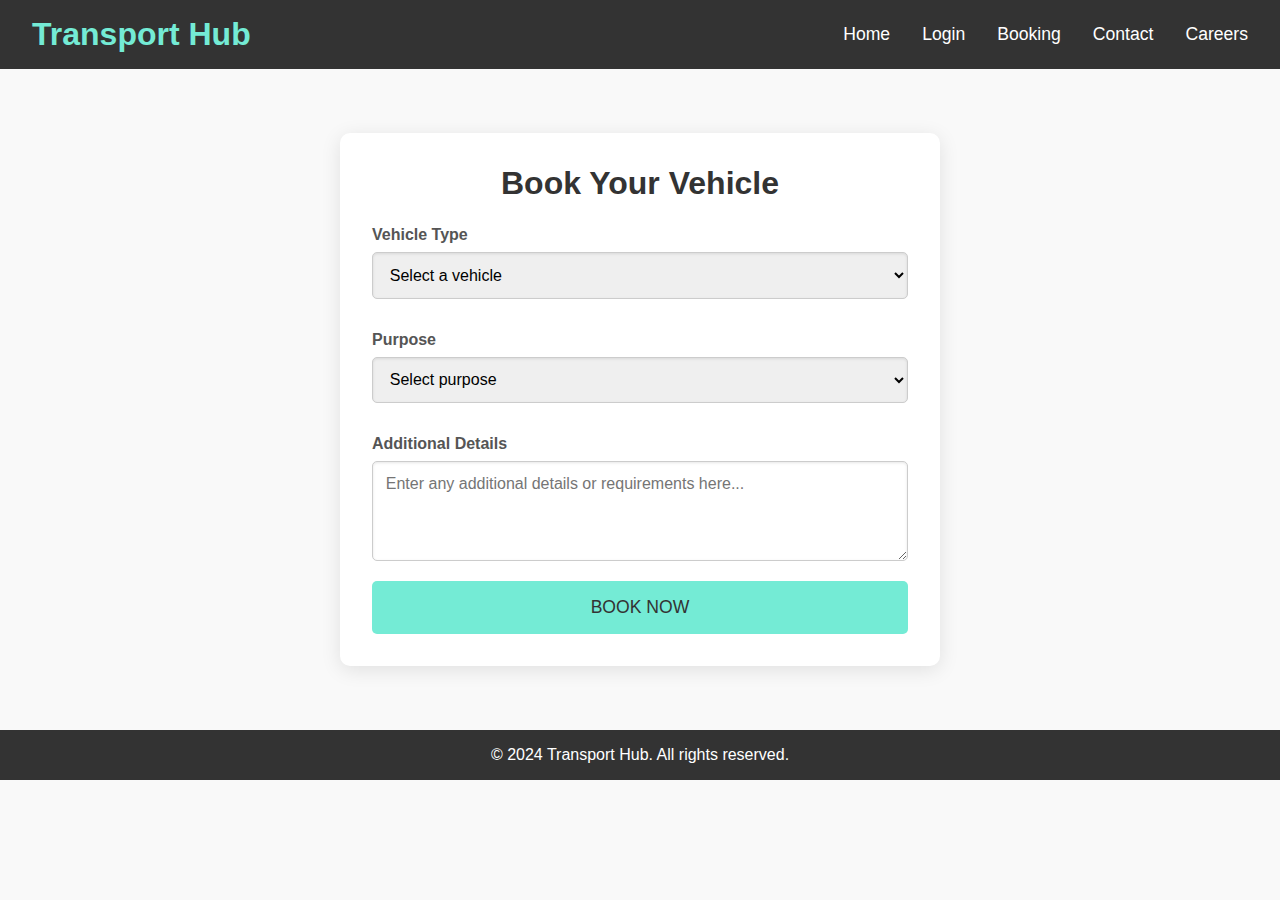
<file: Booking.html>
<!DOCTYPE html>
<html lang="en">
<head>
    <meta charset="UTF-8">
    <meta name="viewport" content="width=device-width, initial-scale=1.0">
    <title>Booking - Transport Hub</title>
    <link rel="stylesheet" href="booking.css">
</head>
<body>
    <header>
        <div class="logo">
            <h1>Transport Hub</h1>
        </div>
        <nav>
            <ul>
                <li><a href="index.html">Home</a></li>
                <li><a href="login.html">Login</a></li>
                <li><a href="booking.html">Booking</a></li>
                <li><a href="contact.html">Contact</a></li>
                <li><a href="Careers.html">Careers</a></li>
            </ul>
        </nav>
    </header>

    <section class="booking-form">
        <div class="container">
            <h2>Book Your Vehicle</h2>
            <form action="/submit-booking" method="POST">
                <label for="vehicle-type">Vehicle Type</label>
                <select id="vehicle-type" name="vehicle-type" required>
                    <option value="" disabled selected>Select a vehicle</option>
                    <option value="bus">Bus</option>
                    <option value="truck">Truck</option>
                    <option value="taxi">Taxi</option>
                    <option value="crane">Crane</option>
                    <option value="forklift">Forklift</option>
                </select>

                <label for="purpose">Purpose</label>
                <select id="purpose" name="purpose" required>
                    <option value="" disabled selected>Select purpose</option>
                    <option value="travel">Travel</option>
                    <option value="company">Company Work</option>
                    <option value="other">Other</option>
                </select>

                <label for="details">Additional Details</label>
                <textarea id="details" name="details" rows="4" placeholder="Enter any additional details or requirements here..."></textarea>

                <button type="submit" class="submit-button">Book Now</button>
            </form>
        </div>
    </section>

    <footer>
        <p>&copy; 2024 Transport Hub. All rights reserved.</p>
    </footer>
</body>
</html>
</file>
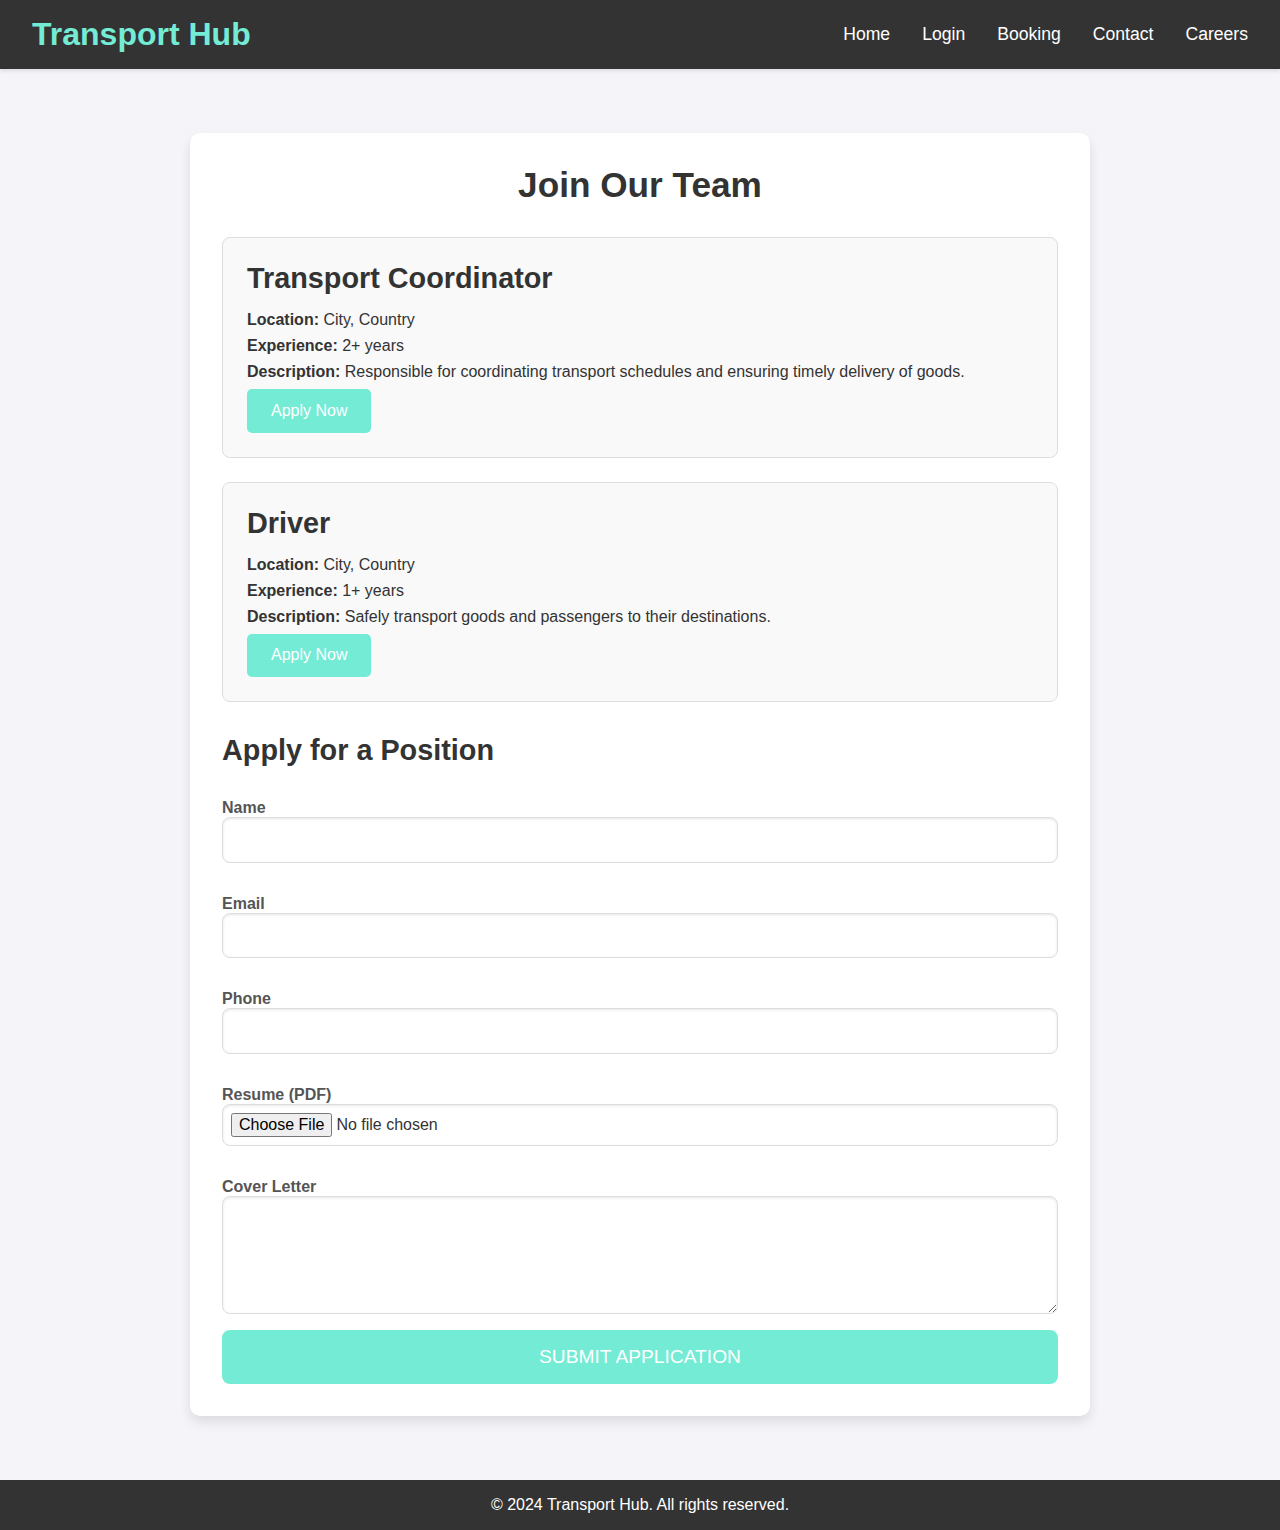
<file: Careers.html>
<!DOCTYPE html>
<html lang="en">
<head>
    <meta charset="UTF-8">
    <meta name="viewport" content="width=device-width, initial-scale=1.0">
    <title>Careers - Transport Hub</title>
    <link rel="stylesheet" href="career.css">
</head>
<body>
    <header>
        <div class="logo">
            <h1>Transport Hub</h1>
        </div>
        <nav>
            <ul>
                <li><a href="index.html">Home</a></li>
                <li><a href="login.html">Login</a></li>
                <li><a href="booking.html">Booking</a></li>
                <li><a href="contact.html">Contact</a></li>
                <li><a href="career.html">Careers</a></li>
            </ul>
        </nav>
    </header>

    <section class="career-section">
        <div class="container">
            <h2>Join Our Team</h2>
            <div class="job-listings">
                <div class="job">
                    <h3>Transport Coordinator</h3>
                    <p><strong>Location:</strong> City, Country</p>
                    <p><strong>Experience:</strong> 2+ years</p>
                    <p><strong>Description:</strong> Responsible for coordinating transport schedules and ensuring timely delivery of goods.</p>
                    <a href="#apply-form" class="apply-button">Apply Now</a>
                </div>
                <div class="job">
                    <h3>Driver</h3>
                    <p><strong>Location:</strong> City, Country</p>
                    <p><strong>Experience:</strong> 1+ years</p>
                    <p><strong>Description:</strong> Safely transport goods and passengers to their destinations.</p>
                    <a href="#apply-form" class="apply-button">Apply Now</a>
                </div>
                <!-- Add more job listings here -->
            </div>

            <div id="apply-form" class="application-form">
                <h3>Apply for a Position</h3>
                <form id="career-form">
                    <label for="applicant-name">Name</label>
                    <input type="text" id="applicant-name" name="applicant-name" required>

                    <label for="applicant-email">Email</label>
                    <input type="email" id="applicant-email" name="applicant-email" required>

                    <label for="applicant-phone">Phone</label>
                    <input type="tel" id="applicant-phone" name="applicant-phone" required>

                    <label for="resume">Resume (PDF)</label>
                    <input type="file" id="resume" name="resume" accept=".pdf" required>

                    <label for="cover-letter">Cover Letter</label>
                    <textarea id="cover-letter" name="cover-letter" rows="5" required></textarea>

                    <button type="submit" class="submit-button">Submit Application</button>
                </form>
            </div>
        </div>
    </section>

    <footer>
        <p>&copy; 2024 Transport Hub. All rights reserved.</p>
    </footer>

    <script src="career.js"></script>
</body>
</html>
</file>
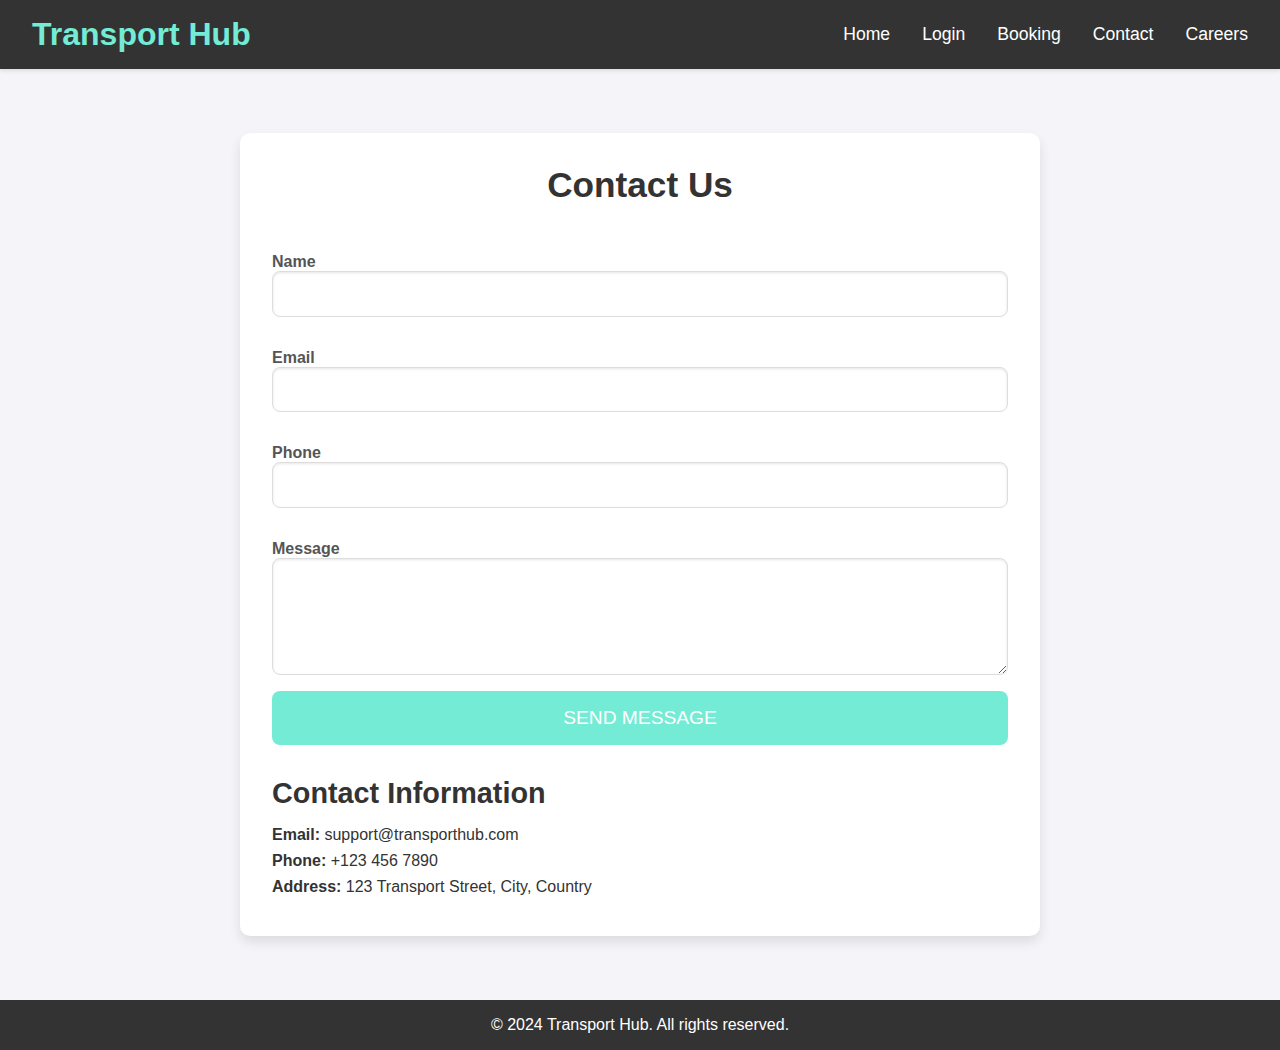
<file: contact.html>
<!DOCTYPE html>
<html lang="en">
<head>
    <meta charset="UTF-8">
    <meta name="viewport" content="width=device-width, initial-scale=1.0">
    <title>Contact Us - Transport Hub</title>
    <link rel="stylesheet" href="contact.css">
</head>
<body>
    <header>
        <div class="logo">
            <h1>Transport Hub</h1>
        </div>
        <nav>
            <ul>
                <li><a href="index.html">Home</a></li>
                <li><a href="login.html">Login</a></li>
                <li><a href="booking.html">Booking</a></li>
                <li><a href="contact.html">Contact</a></li>
                <li><a href="Careers.html">Careers</a></li>
            </ul>
        </nav>
    </header>

    <section class="contact-section">
        <div class="container">
            <h2>Contact Us</h2>
            <form id="contact-form">
                <label for="name">Name</label>
                <input type="text" id="name" name="name" required>

                <label for="email">Email</label>
                <input type="email" id="email" name="email" required>

                <label for="phone">Phone</label>
                <input type="tel" id="phone" name="phone" required>

                <label for="message">Message</label>
                <textarea id="message" name="message" rows="5" required></textarea>

                <button type="submit" class="submit-button">Send Message</button>
            </form>

            <div class="contact-info">
                <h3>Contact Information</h3>
                <p><strong>Email:</strong> support@transporthub.com</p>
                <p><strong>Phone:</strong> +123 456 7890</p>
                <p><strong>Address:</strong> 123 Transport Street, City, Country</p>
            </div>
        </div>
    </section>

    <footer>
        <p>&copy; 2024 Transport Hub. All rights reserved.</p>
    </footer>

    <script src="contact.js"></script>
</body>
</html>
</file>
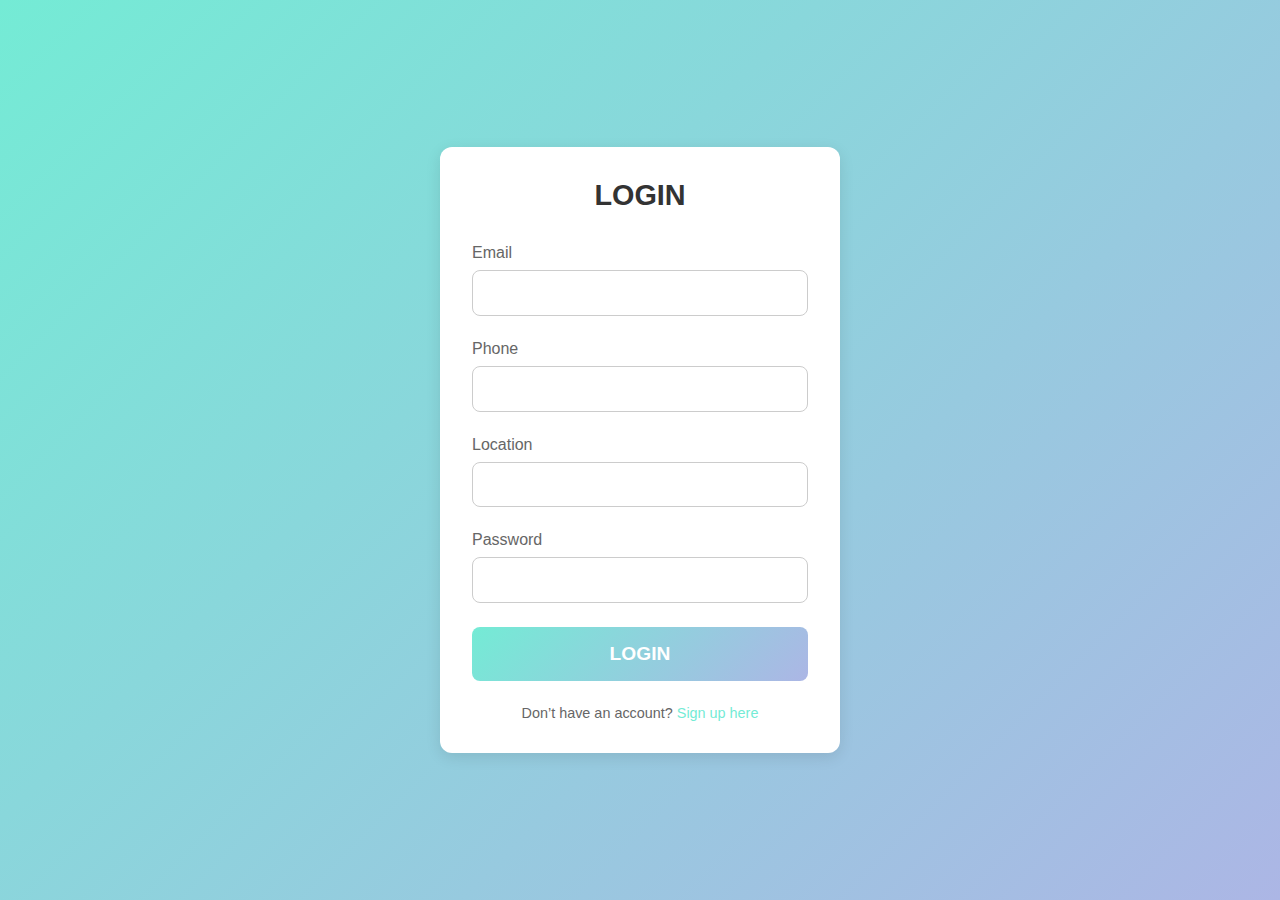
<file: login.html>
<!DOCTYPE html>
<html lang="en">
<head>
    <meta charset="UTF-8">
    <meta name="viewport" content="width=device-width, initial-scale=1.0">
    <title>Login - Transport Hub</title>
    <link rel="stylesheet" href="login.css">
</head>
<body>
    <div class="login-container">
        <div class="login-box">
            <h2>Login</h2>
            <form action="/login" method="POST">
                <div class="input-group">
                    <label for="email">Email</label>
                    <input type="email" id="email" name="email" required>
                </div>

                <div class="input-group">
                    <label for="phone">Phone</label>
                    <input type="tel" id="phone" name="phone" required>
                </div>

                <div class="input-group">
                    <label for="location">Location</label>
                    <input type="text" id="location" name="location" required>
                </div>

                <div class="input-group">
                    <label for="password">Password</label>
                    <input type="password" id="password" name="password" required>
                </div>

                <button type="submit" class="login-btn">Login</button>
            </form>

            <p class="signup-text">Don’t have an account? <a href="#">Sign up here</a></p>
        </div>
    </div>
</body>
</html>
</file>
<file: booking.css>
/* General Reset */
* {
    margin: 0;
    padding: 0;
    box-sizing: border-box;
    font-family: 'Arial', sans-serif;
}

body {
    background-color: #f9f9f9;
    color: #333;
    font-size: 16px;
}

/* Header Styling */
header {
    background-color: #333;
    padding: 1rem 2rem;
    display: flex;
    justify-content: space-between;
    align-items: center;
    color: white;
}

header .logo h1 {
    font-size: 2rem;
    color: #74ebd5;
}

header nav ul {
    list-style: none;
    display: flex;
}

header nav ul li {
    margin-left: 2rem;
}

header nav ul li a {
    text-decoration: none;
    color: white;
    font-size: 1.1rem;
    transition: color 0.3s ease;
}

header nav ul li a:hover {
    color: #74ebd5;
}

/* Booking Form Section */
.booking-form {
    padding: 4rem 2rem;
    display: flex;
    justify-content: center;
    align-items: center;
}

.container {
    background: white;
    padding: 2rem;
    border-radius: 10px;
    box-shadow: 0 4px 20px rgba(0, 0, 0, 0.1);
    width: 100%;
    max-width: 600px;
}

.booking-form h2 {
    font-size: 2rem;
    margin-bottom: 1.5rem;
    text-align: center;
    color: #333;
}

.booking-form label {
    display: block;
    margin: 1rem 0 0.5rem;
    font-weight: bold;
    color: #555;
}

.booking-form select,
.booking-form textarea {
    width: 100%;
    padding: 0.8rem;
    border-radius: 5px;
    border: 1px solid #ccc;
    margin-bottom: 1rem;
    font-size: 1rem;
    box-shadow: inset 0 1px 3px rgba(0, 0, 0, 0.1);
}

.booking-form textarea {
    resize: vertical;
}

.submit-button {
    background-color: #74ebd5;
    padding: 1rem;
    color: #333;
    font-size: 1.1rem;
    border: none;
    border-radius: 5px;
    cursor: pointer;
    text-transform: uppercase;
    transition: background-color 0.3s ease, transform 0.3s ease;
    width: 100%;
}

.submit-button:hover {
    background-color: #ACB6E5;
    transform: scale(1.05);
}

.submit-button:active {
    background-color: #9bc1c3;
}

/* Footer */
footer {
    background-color: #333;
    color: white;
    text-align: center;
    padding: 1rem 0;
}

/* Responsive Styles */
@media (max-width: 768px) {
    .container {
        padding: 1.5rem;
        width: 90%;
    }

    header nav ul {
        flex-direction: column;
        align-items: flex-start;
    }

    header nav ul li {
        margin: 0.5rem 0;
    }

    .booking-form h2 {
        font-size: 1.5rem;
    }

    .submit-button {
        font-size: 1rem;
    }
}
</file>
<file: career.css>
/* General Reset */
* {
    margin: 0;
    padding: 0;
    box-sizing: border-box;
    font-family: 'Arial', sans-serif;
}

body {
    background-color: #f4f4f9;
    color: #333;
    font-size: 16px;
}

/* Header Styling */
header {
    background-color: #333;
    padding: 1rem 2rem;
    display: flex;
    justify-content: space-between;
    align-items: center;
    color: white;
    box-shadow: 0 2px 4px rgba(0, 0, 0, 0.1);
}

header .logo h1 {
    font-size: 2rem;
    color: #74ebd5;
}

header nav ul {
    list-style: none;
    display: flex;
}

header nav ul li {
    margin-left: 2rem;
}

header nav ul li a {
    text-decoration: none;
    color: white;
    font-size: 1.1rem;
    transition: color 0.3s ease;
}

header nav ul li a:hover {
    color: #74ebd5;
}

/* Career Section */
.career-section {
    padding: 4rem 2rem;
    display: flex;
    flex-direction: column;
    align-items: center;
}

.container {
    background: white;
    padding: 2rem;
    border-radius: 10px;
    box-shadow: 0 6px 12px rgba(0, 0, 0, 0.1);
    width: 100%;
    max-width: 900px;
}

.career-section h2 {
    font-size: 2.2rem;
    margin-bottom: 2rem;
    text-align: center;
    color: #333;
}

.job-listings {
    margin-bottom: 2rem;
}

.job {
    background: #f9f9f9;
    border: 1px solid #ddd;
    padding: 1.5rem;
    border-radius: 8px;
    margin-bottom: 1.5rem;
}

.job h3 {
    font-size: 1.8rem;
    margin-bottom: 1rem;
    color: #333;
}

.job p {
    margin-bottom: 0.5rem;
}

.apply-button {
    display: inline-block;
    background-color: #74ebd5;
    color: white;
    padding: 0.8rem 1.5rem;
    border-radius: 5px;
    text-decoration: none;
    font-size: 1rem;
    transition: background-color 0.3s ease;
}

.apply-button:hover {
    background-color: #4a90e2;
}

/* Application Form */
.application-form {
    margin-top: 2rem;
}

.application-form h3 {
    font-size: 1.8rem;
    margin-bottom: 1rem;
    color: #333;
}

.application-form form {
    display: flex;
    flex-direction: column;
}

.application-form label {
    margin-top: 1rem;
    font-weight: bold;
    color: #555;
}

.application-form input,
.application-form textarea {
    width: 100%;
    padding: 0.8rem;
    border-radius: 8px;
    border: 1px solid #ddd;
    margin-bottom: 1rem;
    font-size: 1rem;
    box-shadow: inset 0 1px 3px rgba(0, 0, 0, 0.1);
}

.application-form input[type="file"] {
    padding: 0.5rem;
}

.submit-button {
    background-color: #74ebd5;
    padding: 1rem;
    color: white;
    font-size: 1.2rem;
    border: none;
    border-radius: 8px;
    cursor: pointer;
    text-transform: uppercase;
    transition: background-color 0.3s ease, transform 0.3s ease;
    width: 100%;
}

.submit-button:hover {
    background-color: #4a90e2;
    transform: scale(1.05);
}

.submit-button:active {
    background-color: #357abd;
}

/* Footer */
footer {
    background-color: #333;
    color: white;
    text-align: center;
    padding: 1rem 0;
}

/* Responsive Styles */
@media (max-width: 768px) {
    .container {
        padding: 1.5rem;
        width: 90%;
    }

    header nav ul {
        flex-direction: column;
        align-items: flex-start;
    }

    header nav ul li {
        margin: 0.5rem 0;
    }

    .career-section h2 {
        font-size: 1.7rem;
    }

    .submit-button {
        font-size: 1rem;
    }
}
</file>
<file: contact.css>
/* General Reset */
* {
    margin: 0;
    padding: 0;
    box-sizing: border-box;
    font-family: 'Arial', sans-serif;
}

body {
    background-color: #f4f4f9;
    color: #333;
    font-size: 16px;
}

/* Header Styling */
header {
    background-color: #333;
    padding: 1rem 2rem;
    display: flex;
    justify-content: space-between;
    align-items: center;
    color: white;
    box-shadow: 0 2px 4px rgba(0, 0, 0, 0.1);
}

header .logo h1 {
    font-size: 2rem;
    color: #74ebd5;
}

header nav ul {
    list-style: none;
    display: flex;
}

header nav ul li {
    margin-left: 2rem;
}

header nav ul li a {
    text-decoration: none;
    color: white;
    font-size: 1.1rem;
    transition: color 0.3s ease;
}

header nav ul li a:hover {
    color: #74ebd5;
}

/* Contact Section */
.contact-section {
    padding: 4rem 2rem;
    display: flex;
    flex-direction: column;
    align-items: center;
}

.container {
    background: white;
    padding: 2rem;
    border-radius: 10px;
    box-shadow: 0 6px 12px rgba(0, 0, 0, 0.1);
    width: 100%;
    max-width: 800px;
}

.contact-section h2 {
    font-size: 2.2rem;
    margin-bottom: 2rem;
    text-align: center;
    color: #333;
}

form {
    display: flex;
    flex-direction: column;
}

form label {
    margin-top: 1rem;
    font-weight: bold;
    color: #555;
}

form input,
form textarea {
    width: 100%;
    padding: 0.8rem;
    border-radius: 8px;
    border: 1px solid #ddd;
    margin-bottom: 1rem;
    font-size: 1rem;
    box-shadow: inset 0 1px 3px rgba(0, 0, 0, 0.1);
}

.submit-button {
    background-color: #74ebd5;
    padding: 1rem;
    color: white;
    font-size: 1.2rem;
    border: none;
    border-radius: 8px;
    cursor: pointer;
    text-transform: uppercase;
    transition: background-color 0.3s ease, transform 0.3s ease;
    width: 100%;
}

.submit-button:hover {
    background-color: #4a90e2;
    transform: scale(1.05);
}

.submit-button:active {
    background-color: #357abd;
}

/* Contact Information */
.contact-info {
    margin-top: 2rem;
}

.contact-info h3 {
    font-size: 1.8rem;
    margin-bottom: 1rem;
    color: #333;
}

.contact-info p {
    margin: 0.5rem 0;
}

/* Footer */
footer {
    background-color: #333;
    color: white;
    text-align: center;
    padding: 1rem 0;
}

/* Responsive Styles */
@media (max-width: 768px) {
    .container {
        padding: 1.5rem;
        width: 90%;
    }

    header nav ul {
        flex-direction: column;
        align-items: flex-start;
    }

    header nav ul li {
        margin: 0.5rem 0;
    }

    .contact-section h2 {
        font-size: 1.7rem;
    }

    .submit-button {
        font-size: 1rem;
    }
}
</file>
<file: login.css>
/* Global Style Reset */
* {
    margin: 0;
    padding: 0;
    box-sizing: border-box;
    font-family: 'Roboto', sans-serif;
}

/* Body Background */
body {
    background: linear-gradient(135deg, #74ebd5 0%, #ACB6E5 100%);
    height: 100vh;
    display: flex;
    justify-content: center;
    align-items: center;
}

/* Container for Login Form */
.login-container {
    display: flex;
    justify-content: center;
    align-items: center;
    height: 100%;
    width: 100%;
}

/* Login Box */
.login-box {
    background: #fff;
    padding: 2rem;
    width: 100%;
    max-width: 400px;
    border-radius: 12px;
    box-shadow: 0 4px 15px rgba(0, 0, 0, 0.1);
    text-align: center;
}

/* Login Heading */
.login-box h2 {
    margin-bottom: 2rem;
    font-size: 1.8rem;
    color: #333;
    text-transform: uppercase;
}

/* Input Group Styles */
.input-group {
    margin-bottom: 1.5rem;
    text-align: left;
}

.input-group label {
    font-size: 1rem;
    color: #666;
}

.input-group input {
    width: 100%;
    padding: 0.8rem;
    margin-top: 0.5rem;
    border-radius: 8px;
    border: 1px solid #ccc;
    font-size: 1rem;
    transition: all 0.3s ease;
}

.input-group input:focus {
    border-color: #74ebd5;
    outline: none;
    box-shadow: 0 0 8px rgba(116, 235, 213, 0.5);
}

/* Button Style */
.login-btn {
    width: 100%;
    padding: 1rem;
    background: linear-gradient(135deg, #74ebd5, #ACB6E5);
    border: none;
    border-radius: 8px;
    color: white;
    font-size: 1.2rem;
    font-weight: bold;
    cursor: pointer;
    transition: background 0.3s ease;
    text-transform: uppercase;
}

.login-btn:hover {
    background: linear-gradient(135deg, #ACB6E5, #74ebd5);
}

/* Signup Link Style */
.signup-text {
    margin-top: 1.5rem;
    font-size: 0.9rem;
    color: #666;
}

.signup-text a {
    color: #74ebd5;
    text-decoration: none;
    transition: color 0.3s ease;
}

.signup-text a:hover {
    color: #ACB6E5;
}

/* Media Queries for Responsiveness */
@media (max-width: 768px) {
    .login-box {
        padding: 1.5rem;
        width: 90%;
    }

    .login-box h2 {
        font-size: 1.5rem;
    }

    .login-btn {
        font-size: 1rem;
    }
}
</file>
